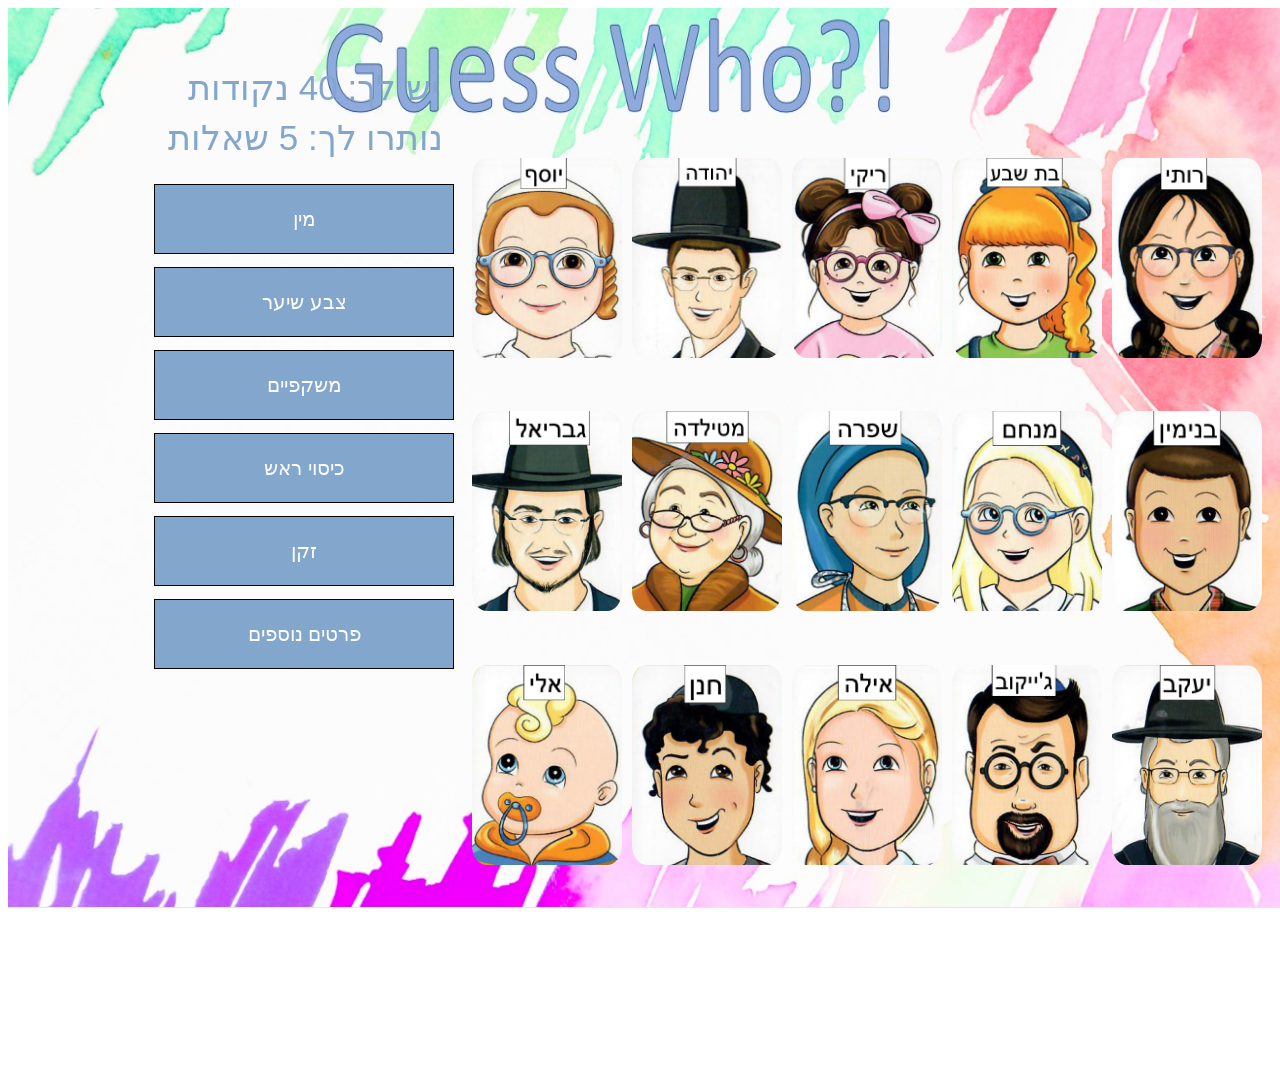
<file: html/index.html>
<!DOCTYPE html>
<html lang="en">
<head>
    <meta charset="UTF-8">
    <meta name="viewport" content="width=device-width, initial-scale=1.0">
    <title>GuessWho</title>
    <link href="../css/styleshits.css" rel="stylesheet" />
    <script defer src="../js/index.js"></script>
</head>
<body>
    <main>
        <div class="quetionList">
            <div class="subQuetionList"></div>
        </div>
        <div id="board"></div>
    </main>
    
</body>
</html>
</file>
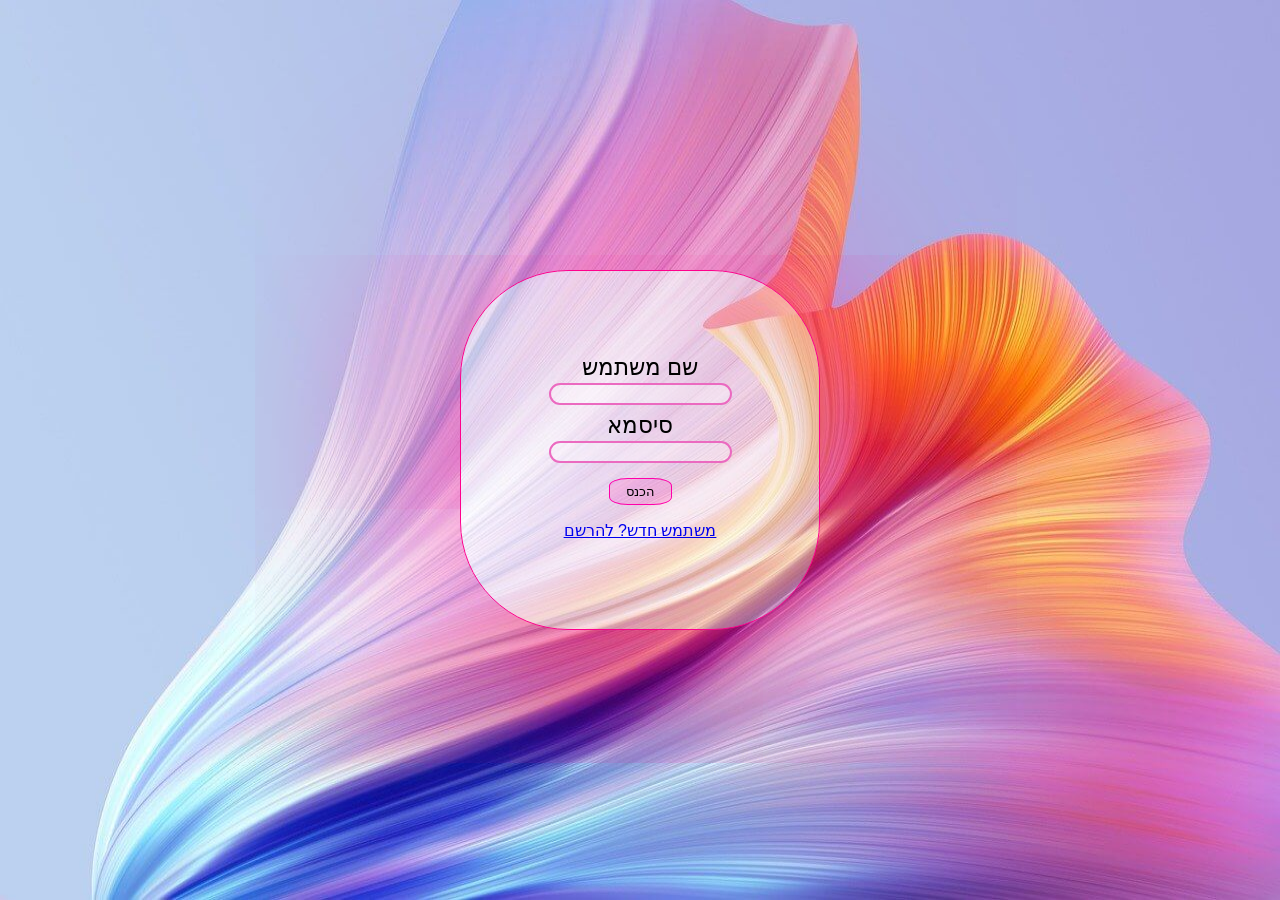
<file: html/enter.html>
<!DOCTYPE html>
<html lang="en">

<head>
    <meta charset="UTF-8">
    <meta name="viewport" content="width=device-width, initial-scale=1.0">
    <title>enter</title>
    <link rel="stylesheet" href="../css/enter.css">
    <script defer src="../js/enter.js"></script>
</head>

<body>
    <div class="content">
        <img src="../pic/windows-g8408a779c_1280.jpg" class="backimg">
        <div class="form">
            <div class="username">
                <label for="name">שם משתמש</label>
                <input type="text" required id="name">
            </div>
            <div class="userpass">
                <label for="pass">סיסמא</label>
                <input type="password" required id="pass">
            </div>
            <button class="enterbutton">הכנס</button>
            <a class="enter" href="../html/welcom.html">משתמש חדש? להרשם</a>
            <h2 id="h2"></h2>
        </div>
    </div>
</body>

</html>
</file>
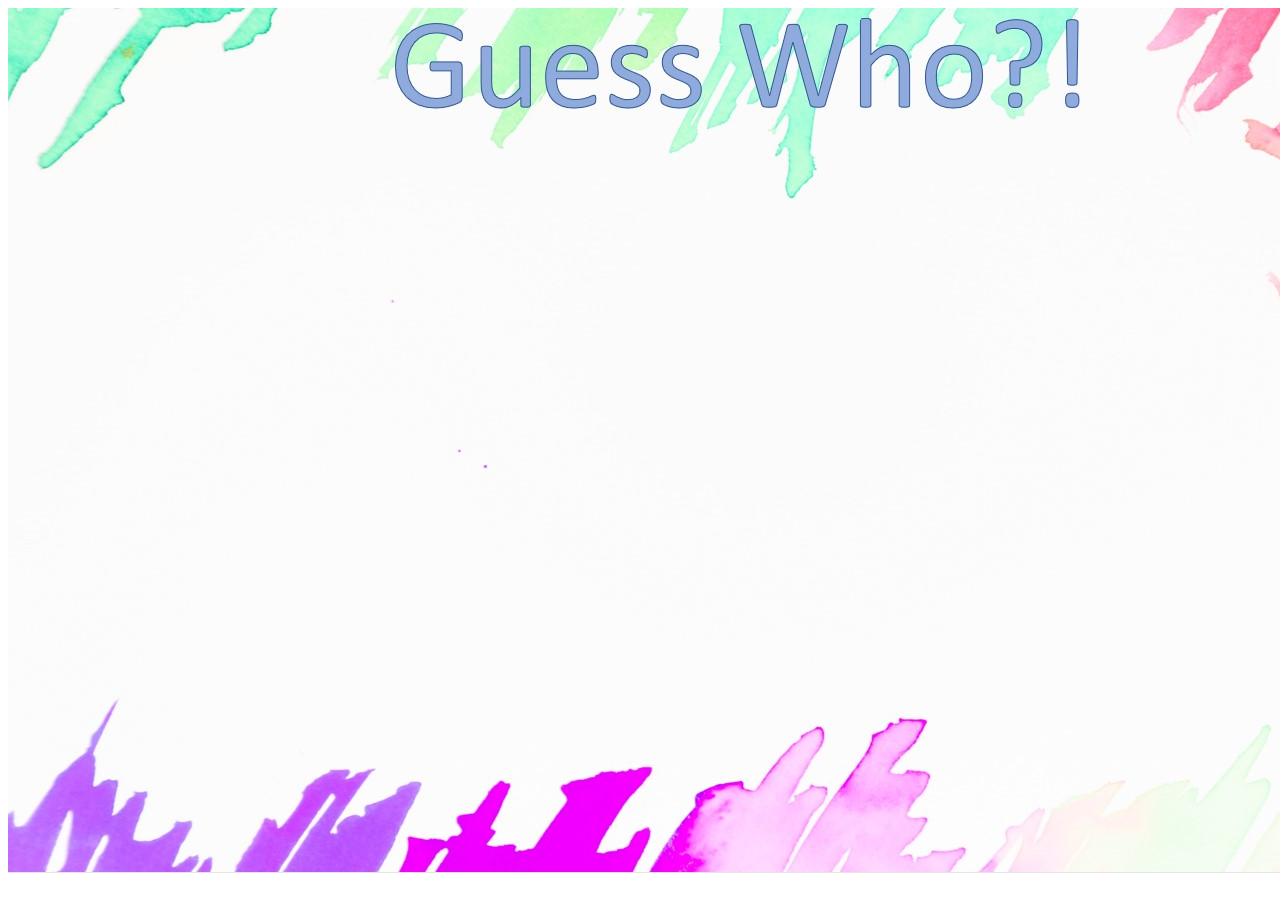
<file: html/failed.html>
<!DOCTYPE html>
<html lang="en">
<head>
    <script defer src="../js/index.js"></script>
    <link rel="stylesheet" href="M:\project js-מעודכן\faild.css">
    <meta charset="UTF-8">
    <meta name="viewport" content="width=device-width, initial-scale=1.0">
    <title>Document</title>
</head>
<body>
    <div id="background"><img src="../images/רקע.jpg" alt=""></div>
</body>
</html>
</file>
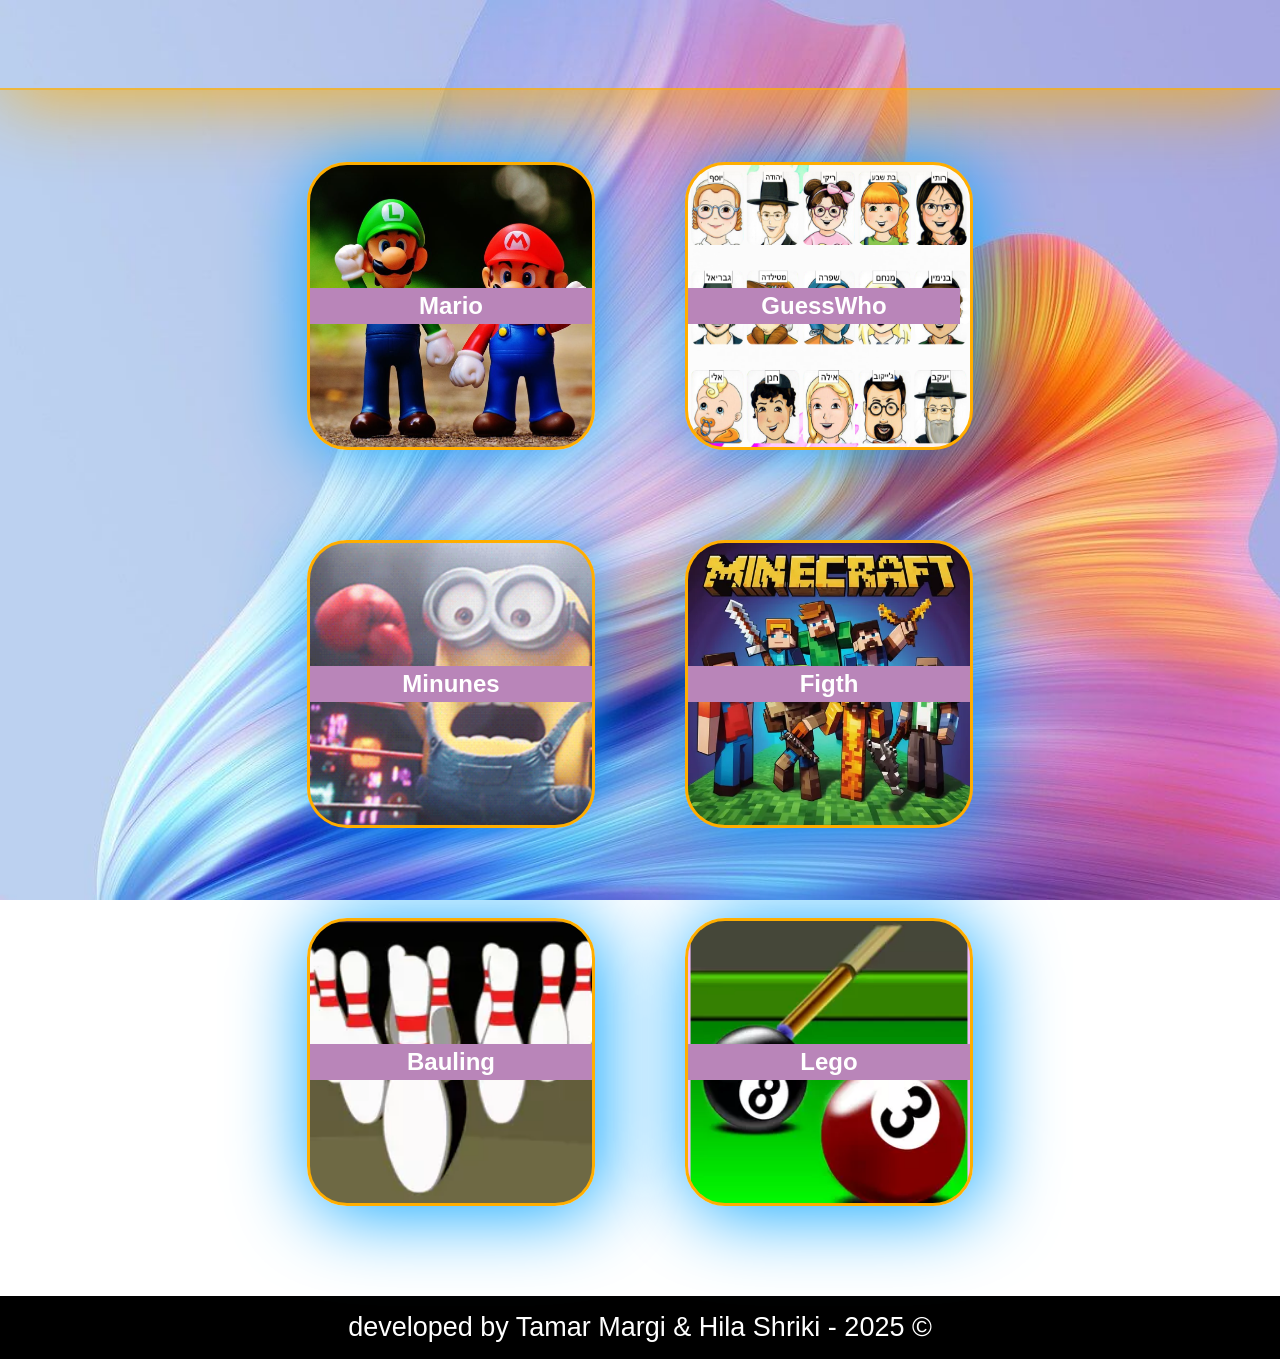
<file: html/games.html>
<!DOCTYPE html>
<html lang="en">

<head>
    <meta charset="UTF-8">
    <meta name="viewport" content="width=device-width, initial-scale=1.0">
    <title>🧡</title>
    <link rel="stylesheet" href="../css/games.css">
    <script defer src="../js/games.js"></script>
</head>
<body>
    <nav class="nav">
  
    </nav>
    <div class="content">
        <h1 id="h1"></h1>
     
        <div class="games">
            <div class="game g1">
                <h2>Mario<br></h2>
            </div>
            <a id="myGame" class="game g2" href="../html/index.html">
                <h2>GuessWho</h2>
                <div class="ans">
                    <h1 id="ah1"></h1>
                    <h1 id="bh1"></h1>
                    <h1 id="ch1"></h1>
                    <h1 id="dh1"></h1>
                </div>
            </a>
            <div class="game g3">
                <h2>Minunes</h2>
            </div>
            <div class="game g4">
                <h2>Figth</h2>
            </div>
            <div class="game g5">
                <h2>Bauling</h2>
            </div>
            <div class="game g6">
                <h2>Lego</h2>
            </div>
        </div>
    </div>
    <footer>
        developed by Tamar Margi & Hila Shriki - 2025 ©
    </footer>
    <div class="back"></div>
</body>

</html>
</file>
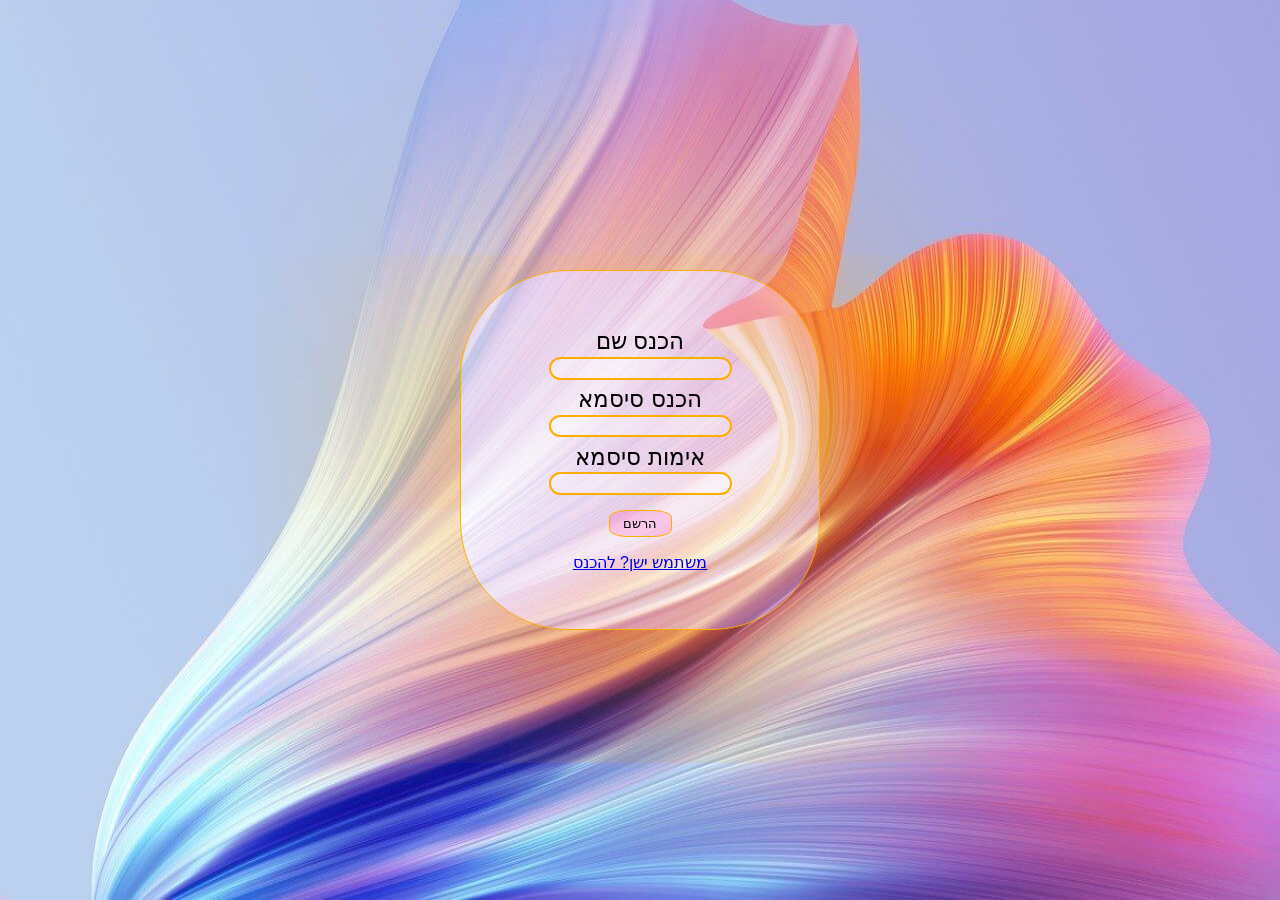
<file: html/welcom.html>
<!DOCTYPE html>
<html lang="en">

<head>
    <meta charset="UTF-8">
    <meta name="viewport" content="width=device-width, initial-scale=1.0">
    <title>welcom</title>
    <link rel="stylesheet" href="../css/welcom.css">
    <script defer src="../js/welcom.js"></script>
</head>

<body>
    <div class="content">
        <img src="../pic/windows-g8408a779c_1280.jpg" class="backimg">
        <div class="form">
            <div class="username">
                <label for="name">הכנס שם</label>
                <input type="text" required id="name">
            </div>
            <div class="userpass">
                <label for="pass">הכנס סיסמא</label>
                <input type="password" required id="pass">
            </div>
            <div class="userpass">
                <label for="pass">אימות סיסמא</label>
                <input type="password" required id="checkpass">
            </div>
            <button class="enterbutton">הרשם</button>
            <a class="enter" href="../html/enter.html">משתמש ישן? להכנס</a>
        </div>
    </div>
</body>

</html>
</file>
<file: css/styleshits.css>
#board{
    display: grid;
    grid-template-columns: repeat(5,1fr);
    margin-top: 150px;
    gap: 10px;
   
} 
main{
    background-image:url("../images/רקע.jpg");
    background-size: 100%100%;
    height:100vh;
    width: 100vw;
    display: flex;
    flex-direction: row;
   
  
}
.quetionList{
    height: 100%;
    width: 30%;
    /* z-index: 1; */
    margin-left:80px; 
    overflow-x: hidden;
    padding-top: 20px;
    display: flex;
    flex-direction: column;
    margin-top: 150px;
}
.subQuetion{
    color: #83a6cd;
    font-size: large;
    margin: 1%;
    padding: 3%;
    width: 300px;
}
.quetionDiv{
    display: flex;
    flex-direction: column;
    align-items: start;
    margin-left: 60px;
}
.quetion{
    color: white;
    width: 600px;
    height: 70px;
    margin: 2%;
    height: 7%;
    border: solid 0.5px black;
    font-size: 20px;
    background-color: #83a6cd;
}
button.quetion {
    width: 300px;
    height: 70px;
}
.person{
    background-size: cover;
    width:150px;
    height: 200px;
    border-radius: 10%;
}
.tryCount{
    position: absolute;
    height: 100px;
    width: 500px;
    font-size: 35px;
    color: #83a6cd;
    text-align: left;
    margin-left: 160px;
    margin-top: 110px;
    font-family: 'Trebuchet MS', 'Lucida Sans Unicode', 'Lucida Grande', 'Lucida Sans', Arial, sans-serif;
}
.guessdiv{
   margin-left: -30px;
    width: 200px;
    height: 80px;
    background-color: thistle;
    text-align: center;
    border:white,solid 4px;
    padding-top: 5px;
    color: white;
    font-family: 'Trebuchet MS', 'Lucida Sans Unicode', 'Lucida Grande', 'Lucida Sans', Arial, sans-serif;
}
.buttonGuess{
    margin-top: 20px;
}
.FinishDiv{
    margin-top: 150px;
    margin-left: 140px;
    position: absolute;
    width: 1600px;
    height: 550px;
    /* width: 100vh;
    height: 100vw; */
    background-size: 100% 100%;
    background-image: url("../images/pic3.jpg");
}
.finishbutoon{
    width: 20px;
    height: 50px;
    background-color: black;
    
}
.WinDiv{
    margin-top: 150px;
    margin-left: 140px;
    position: absolute;
    width: 1600px;
    height: 550px;
    background-size: 100% 100%;
    background-image: url("../images/pic1.jpg");
}
.failedDiv{
margin-top: 150px;
margin-left: 140px;
position: absolute;
width: 1600px;
height: 550px;
background-size: 100% 100%;
background-image: url("../images/pic2.jpg");
}
.NewGame{
background-color:plum;
width: 100px;
height: 70px;
color: black;
font-size: larger;
margin-top: 480px;
margin-left: 1200px;
}
.Home{
background-color:plum;
width: 100px;
height: 70px;
color: black;
font-size: larger;
margin-top: 50px;
margin-left: 50px;
}
.victoryPoints{
    position: absolute;
    height: 100px;
    width: 500px;
    font-size: 35px;
    color: #83a6cd;
    text-align: left;
    margin-left: 180px;
    margin-top:60px;
    font-family: 'Trebuchet MS', 'Lucida Sans Unicode', 'Lucida Grande', 'Lucida Sans', Arial, sans-serif;
}
</file>
<file: css/enter.css>
* {
    padding: 0%;
    margin: 0%;
    box-sizing: border-box;
}

body {
    display: flex;
    align-items: center;
    flex-direction: column;
    gap: 50px;
    font-family: 'Segoe UI', Tahoma, Geneva, Verdana, sans-serif;
}

.backimg {
    height: 100vh;
    width: 100vw;
    position: absolute;
    z-index: 0;
}

.content {
    height: 100vh;
    width: 100vw;
    display: flex;
    align-items: center;
    justify-content: center;
    padding: 4vh;
}

.form {
    height: 40vh;
    width: 40vh;
    position: relative;
    z-index: 1;
    background-color: rgba(255, 255, 255, 0.356);
    display: flex;
    flex-direction: column;
    justify-content: center;
    align-items: center;
    padding: 3vh;
    gap: 0.7vh;
    border-radius: 30%;
    box-shadow:5px 5px 500px rgb(255, 0, 140);
    border: 0.8px solid rgb(255, 0, 140) ;
}

.username {
    display: flex;
    flex-direction: column;
    justify-content: center;
    align-items: center;
    gap: 0.2vh;
    font-size: 2.5vh;
    
}

.userpass {
    display: flex;
    flex-direction: column;
    justify-content: center;
    align-items: center;
    gap: 0.2vh;
    font-size: 2.5vh;
}
#pass{
    background-color: rgba(255, 255, 255, 0.356);
    border-radius: 20px;
    border: solid 2px rgb(235, 106, 192);
    height: 2.5vh;
    padding: 5px;
    text-align: center;
    

}
#name{
    background-color: rgba(255, 255, 255, 0.356);
    border-radius: 20px;
    border: solid 2px rgb(235, 106, 192);
    height: 2.5vh;
    padding: 5px;
    text-align: center;
}
.enterbutton{
    height: 3vh;
    width: 7vh;
    background-color: rgba(255, 0, 170, 0.15);
    border: solid 1px  rgb(255, 0, 170);
    border-radius: 30%;
    margin: 1vh;
}
#h2{
    display: flex;
    align-items: center;
    justify-content: center;
    font-size: 2vh;
    color:rgb(255, 0, 170); ;
}
input{
    background-color:  rgba(255, 0, 170, 0.15);

}
</file>
<file: css/games.css>
* {
    padding: 0%;
    margin: 0%;
    box-sizing: border-box;
}

body {
    font-family: 'Franklin Gothic Medium', 'Arial Narrow', Arial, sans-serif;
    overflow-x: hidden;
    display: grid;
    grid-area: "nav"
        "content"
        "footer";
}

.nav {
    grid-area: "nav";
    height: 10vh;
    width: 100%;
    color: white;
    display: flex;
    flex-direction: row;
    justify-content: space-around;
    align-items: center;
    box-shadow: 5px 5px 80px rgba(255, 174, 0, 0.89);
    position: fixed;
    z-index: 1000;
    border-bottom: rgba(255, 174, 0, 0.74) 2px solid;
}

/* .n {
    color: black;
    background-color: rgba(255, 174, 0);
} */

/* .logo {
    margin-left: 2vw;
}

.logo img {
    height: 5vh;
    width: 5vh;
    border-radius: 50px;
} */

/* .menu {
    height: 10vh;
    margin-right: 2vw;
    display: flex;
    flex-direction: row;
    /* align-items: center; */
/* justify-content: center;
    gap: 4vw;
}  */

/* .n {
    width: 120px;
    height: 50px;
    text-decoration: none;
    font-size: 3vh;
    color: white;
    padding: 5px;
    border-bottom-left-radius: 20px;
    border-bottom-right-radius: 20px;
    border-bottom: white 2px solid;
    border-left: white 2px solid;
    border-right: white 2px solid;
    box-shadow: 0px 0px 50px deepskyblue;
    position: relative;
    display: flex;
    justify-content: center;
    align-items: end;
} */

/* .n1 {
    background-color: rgb(216, 142, 216);
    height: 70px;
}

.n:hover {
    animation: 0.3s ease-in-out 0s normal forwards len;
    /* height: 70px; */
/* }  */

/* @keyframes len {
    100% {
        background-color: rgb(179, 94, 179);
        height: 70px;
    }
} */

.content {
    grid-area: "content";
    min-height: 100vh;
    width: 100vw;
    display: flex;
    flex-direction: column;
    justify-content: center;
    align-items: center;
    position: relative;
}

.games {
    min-height: 80vh;
    width: 60vw;
    display: flex;
    flex-direction: row;
    flex-wrap: wrap;
    justify-content: center;
    align-items: center;
    gap: 10vh;
    position: relative;
    margin-bottom: 10vh;
}

.game {
    min-height: 32vh;
    width: 32vh;
    background-color: rgba(228, 122, 255, 0.5);
    border-radius: 40px;
    display: flex;
    justify-content: center;
    align-items: center;
    text-decoration: none;
    /* margin-top: 5vh;
    margin-bottom: 5vh; */
    box-shadow: 5px 5px 80px rgb(0, 162, 255);
    border: solid 3px rgba(255, 174, 0, 1);
    background-size: cover;
}

.g1 {
    background-image: url("../pic/Mario.png");
}

/* .g1:hover{
    background-image: url("../pic/Mario.png");
} */

.g2 {
    background-image: url("../pic/guesswho.png");
    background-size: 100% 100%;
}

.g3 {
    background-image: url("../pic/min.png");
}

.g4 {
    background-position: center;
    background-image: url("../pic/lego.webp");
}

.g5 {
    background-position: center;
    background-image: url("../images/bowling-tenpins2.webp");
}

.g6 {
    background-image: url("../images/boulles-de-billard.webp");
}

/* .g5 {
    background-position: center;
    background-image: url("../pic/min.png");
}

.g6 {
    background-image: url("../pic/lego.webp");
} */

footer {
    grid-area: "footer";
    min-height: 7vh;
    width: 100%;
    background-color: black;
    color: white;
    display: flex;
    justify-content: center;
    align-items: center;
    font-size: 3vh;
}

.back {
    height: 100vh;
    background-size: cover;
    width: 100vw;
    background-image: url(../pic/windows-g8408a779c_1280.jpg);
    /* background-image: url(../images/שקופית7.JPG); */
    position: fixed;
    z-index: -100;
}

/* .mario {
    height: 35vh;
    width: 40vh;
    border-radius: 40px;
    box-shadow: 5px 5px 100px rgb(0, 162, 255);
}

.xo {
    min-height: 30vh;
    width: 30vh;
    border-radius: 40px;
    box-shadow: 5px 5px 100px rgb(0, 162, 255);
} */

#h1 {
    /* background-color: rgba(226, 110, 43, 0.137); */
    height: 5vh;
    width: 100%;
    text-align: center;
    margin-top: 10vh;
    margin-bottom: 3vh;
    padding: 2vh;
    font-size: 5vh;
    /* color: rgb(0, 162, 255); */
    color: rgb(204, 62, 204);
}

/* .life {
    height: 100vh;
    width: 100%;
    text-align: center;
} */

/* .timer {
    height: 80px;
    width: 80px;
} */

h2 {
    height: 4vh;
    width: 100%;
    background-color: rgb(185, 133, 185);
    display: flex;
    align-content: center;
    align-items: center;
    justify-content: center;
    color: white;

}

#g2 {
    position: absolute;
    width: 600px; /* הרחבת הדיב פי 2 */
    padding: 20px;
    background-color: #f0f0f0;
    border-radius: 10px;
    text-align: center;
    position: relative; /* דרוש כדי ש-z-index יעבוד */
    z-index: 1000;
}

#ah1, #bh1, #ch1 {
    font-size: 16px;
    font-weight: bold;
    color: #333;
    background-color: rgba(255, 255, 255, 0.9);
    padding: 5px; /* צמצום הרווח הפנימי */
    margin: 3px 0; /* צמצום הרווח בין האלמנטים */
    border-radius: 5px;
    transition: opacity 0.3s ease-in-out;
}

#g2:hover #ah1,
#g2:hover #bh1,
#g2:hover #ch1 {
    opacity: 1;
}

#g2 #ah1,
#g2 #bh1,
#g2 #ch1 {
    opacity: 0;
}
</file>
<file: css/welcom.css>
* {
    padding: 0%;
    margin: 0%;
    box-sizing: border-box;
}

body {
    display: flex;
    align-items: center;
    flex-direction: column;
    gap: 50px;
    font-family: 'Segoe UI', Tahoma, Geneva, Verdana, sans-serif;
}

.backimg {
    height: 100vh;
    width: 100vw;
    position: absolute;
    z-index: 0;
}

.content {
    height: 100vh;
    width: 100vw;
    display: flex;
    align-items: center;
    justify-content: center;
    padding: 4vh;
}

.form {
    height: 40vh;
    width: 40vh;
    position: relative;
    z-index: 1;
    background-color: rgba(255, 255, 255, 0.356);
    display: flex;
    flex-direction: column;
    justify-content: center;
    align-items: center;
    padding: 3vh;
    gap: 0.7vh;
    border-radius: 30%;
    box-shadow:5px 5px 1000px rgba(255, 174, 0);
    border: 0.8px solid rgba(255, 174, 0);
}

.username {
    display: flex;
    flex-direction: column;
    justify-content: center;
    align-items: center;
    gap: 0.2vh;
    font-size: 2.5vh;
    
}

.userpass {
    display: flex;
    flex-direction: column;
    justify-content: center;
    align-items: center;
    gap: 0.2vh;
    font-size: 2.5vh;
}
input{
    background-color:  rgba(255, 0, 170, 0.15);

}
#pass{
    background-color: rgba(255, 255, 255, 0.356);
    border-radius: 20px;
    border: solid 2px rgba(255, 174, 0);
    height: 2.5vh;
    padding: 5px;
    text-align: center;
    

}
#name{
    background-color: rgba(255, 255, 255, 0.356);
    border-radius: 20px;
    border: solid 2px rgba(255, 174, 0);
    height: 2.5vh;
    padding: 5px;
    text-align: center;
}
#checkpass{
    background-color: rgba(255, 255, 255, 0.356);
    border-radius: 20px;
    border: solid 2px rgba(255, 174, 0);
    height: 2.5vh;
    padding: 5px;
    text-align: center;

}
.enterbutton{
    height: 3vh;
    width: 7vh;
    background-color: rgba(255, 0, 170, 0.15);
    border: solid 1px rgba(255, 174, 0);
    border-radius: 30%;
    margin: 1vh;
}
</file>
